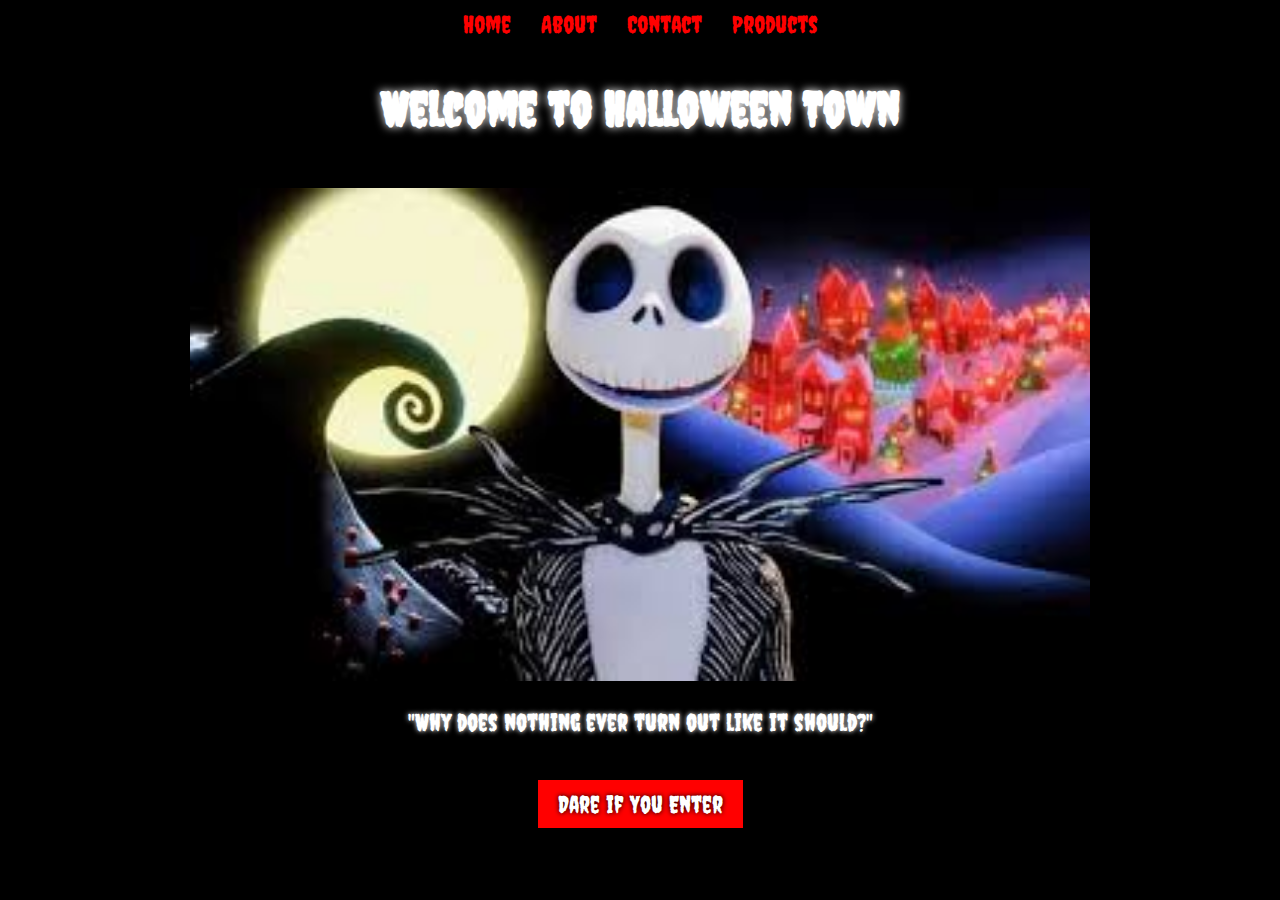
<file: index.html>
<!DOCTYPE html>
<html lang="en">
<head>
    <meta charset="UTF-8">
    <meta name="viewport" content="width=device-width, initial-scale=1.0">
    <title>Jack Skellington</title>
    <link rel="stylesheet" href="style.css">
    <link href="https://fonts.googleapis.com/css2?family=Creepster&display=swap" rel="stylesheet">
    <style>
        nav {
            background: black;
            padding: 10px;
            text-align: center;
        }
        nav ul {
            list-style: none;
            padding: 0;
            margin: 0;
            display: flex;
            justify-content: center;
        }
        nav ul li {
            margin: 0 15px;
        }
        nav ul li a {
            color: red;
            text-decoration: none;
            font-size: 1.5rem;
            font-family: 'Creepster', cursive;
        }
        nav ul li a:hover {
            text-shadow: 0 0 5px white;
        }
    </style>
</head>
<body>
    <nav>
        <ul>
            <li><a href="index.html">Home</a></li>
            <li><a href="about.html">About</a></li>
            <li><a href="contact.html">Contact</a></li>
            <li><a href="Products.html">Products</a></li>
        </ul>
    </nav>
    <h1>Welcome to Halloween Town</h1>
    <img src="images/jack.png" alt="Jack Skellington">
    <p>"Why does nothing ever turn out like it should?"</p>
    <button onclick="location.href='darkness.html'" style="background-color: red; color: white; font-size: 1.5rem; border: none; padding: 10px 20px; margin-top: 20px; cursor: pointer; font-family: 'Creepster', cursive; text-shadow: 0 0 5px black;">Dare if You Enter</button>
    <script>
        function enterDare() {
            alert('You have been warned! Welcome to the darkness...');
        }
    </script>
</body>
</html>
</file>
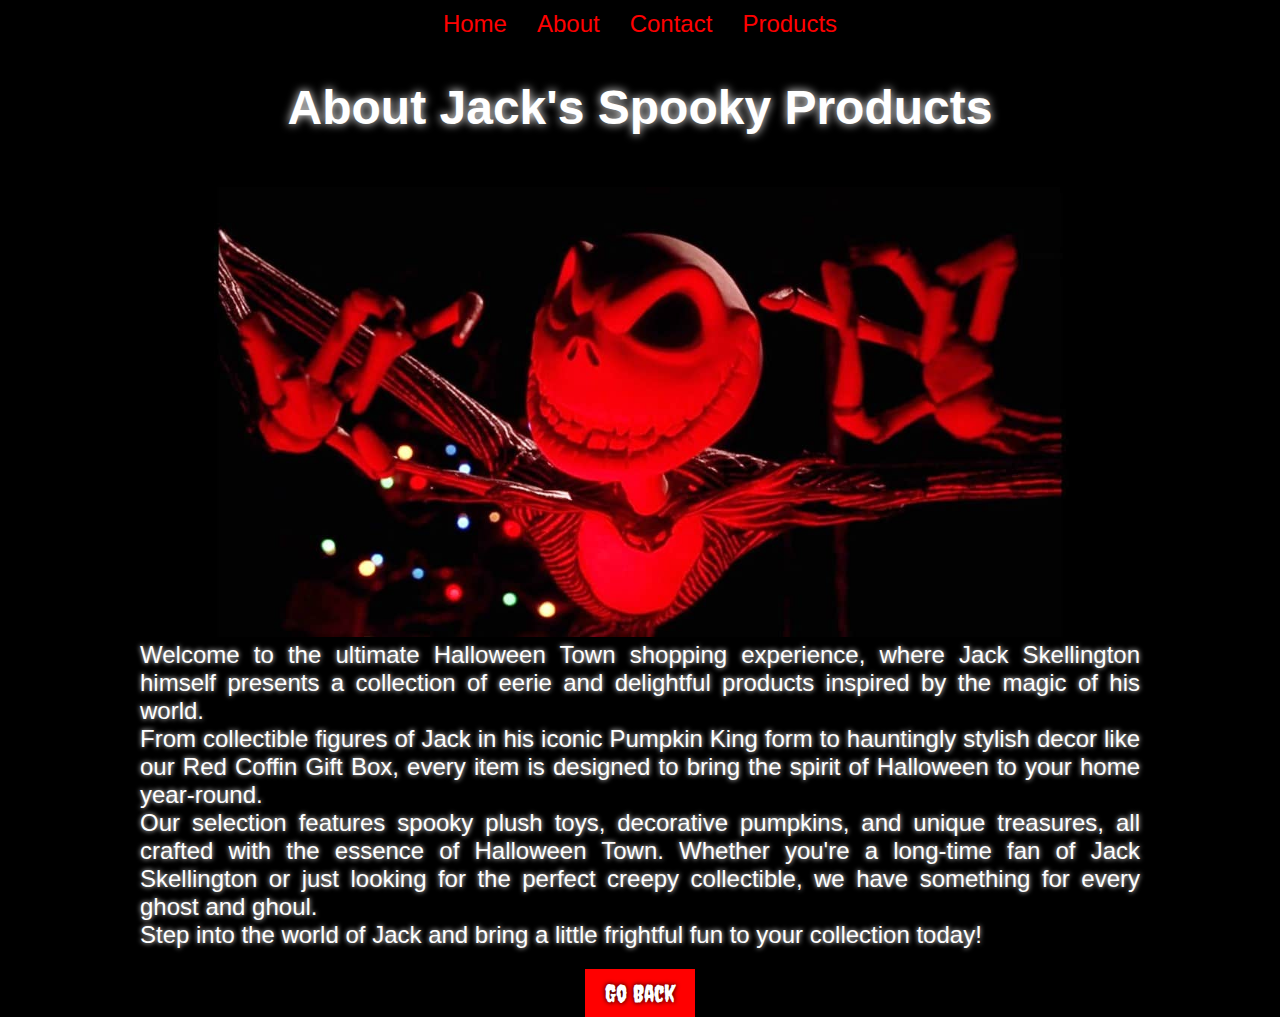
<file: about.html>
<!DOCTYPE html>
<html lang="en">
<head>
    <meta charset="UTF-8">
    <meta name="viewport" content="width=device-width, initial-scale=1.0">
    <title>About Jack Skellington</title>
    <link rel="stylesheet" href="style.css">
    <link href="https://fonts.googleapis.com/css2?family=Creepster&display=swap" rel="stylesheet">
<style>
        nav {
            background: black;
            padding: 10px;
            text-align: center;
        }
        nav ul {
            list-style: none;
            padding: 0;
            margin: 0;
            display: flex;
            justify-content: center;
        }
        nav ul li {
            margin: 0 15px;
        }
        nav ul li a {
            color: red;
            text-decoration: none;
            font-size: 1.5rem;
            font-family: 'Creepster', cursive;
        }
        nav ul li a:hover {
            text-shadow: 0 0 5px white;
        }
    </style>
<style>
        nav {
            background: black;
            padding: 10px;
            text-align: center;
        }
        nav ul {
            list-style: none;
            padding: 0;
            margin: 0;
            display: flex;
            justify-content: center;
        }
        nav ul li {
            margin: 0 15px;
        }
        nav ul li a {
            color: red;
            text-decoration: none;
            font-size: 1.5rem;
            font-family: Arial, sans-serif;
        }
        nav ul li a:hover {
            text-shadow: 0 0 5px white;
        }
        body {
            text-align: center;
            font-family: 'Verdana', sans-serif;

        }
        p {
            max-width: 1000px;
            margin: 0 auto;
            text-align: justify;
        }
    </style>
</head>
<body>
    <nav>
        <ul>
            <li><a href="index.html">Home</a></li>
            <li><a href="about.html">About</a></li>
            <li><a href="contact.html">Contact</a></li>
            <li><a href="Products">Products</a></li>
        </ul>
    </nav>
    
    <h1>About Jack's Spooky Products</h1>
    <img src="images/spider.jpg" alt="Jack Skellington" width="300px">


    <p>Welcome to the ultimate Halloween Town shopping experience, where Jack Skellington himself presents a collection of eerie and delightful products inspired by the magic of his world.</p>
    <p>From collectible figures of Jack in his iconic Pumpkin King form to hauntingly stylish decor like our Red Coffin Gift Box, every item is designed to bring the spirit of Halloween to your home year-round.</p>
    <p>Our selection features spooky plush toys, decorative pumpkins, and unique treasures, all crafted with the essence of Halloween Town. Whether you're a long-time fan of Jack Skellington or just looking for the perfect creepy collectible, we have something for every ghost and ghoul.</p>
    <p>Step into the world of Jack and bring a little frightful fun to your collection today!</p>
    
    <button onclick="goBack()" style="background-color: red; color: white; font-size: 1.5rem; border: none; padding: 10px 20px; margin-top: 20px; cursor: pointer; font-family: 'Creepster', cursive; text-shadow: 0 0 5px black;">Go Back</button>
    
    <script>
        function goBack() {
            window.location.href = 'index.html';
        }
    </script>
</body>
</html>
</file>
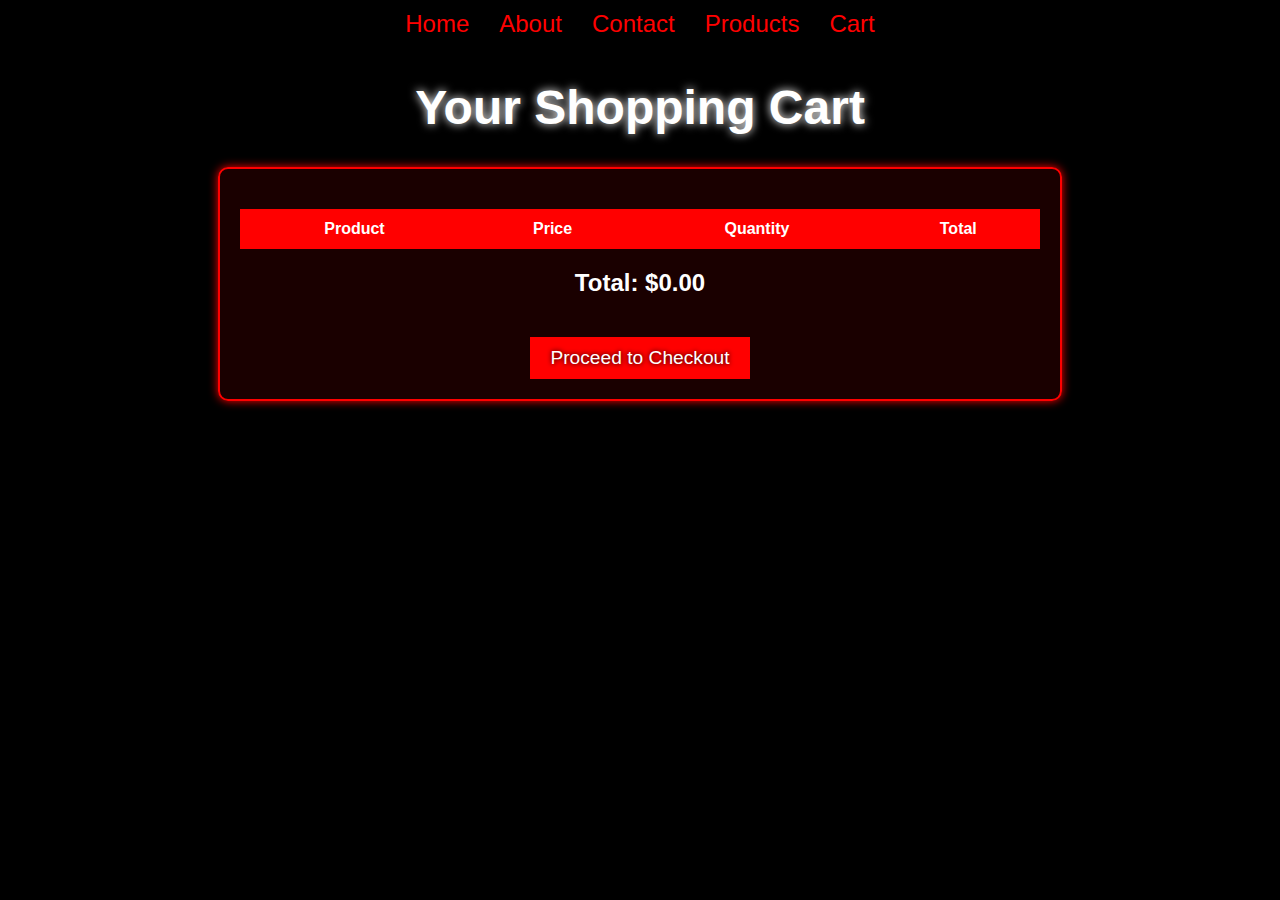
<file: cart.html>
<!DOCTYPE html>
<html lang="en">
<head>
    <meta charset="UTF-8">
    <meta name="viewport" content="width=device-width, initial-scale=1.0">
    <title>Shopping Cart</title>
    <link rel="stylesheet" href="style.css">
    <link href="https://fonts.googleapis.com/css2?family=Creepster&display=swap" rel="stylesheet">
    <style>
        nav {
            background: black;
            padding: 10px;
            text-align: center;
        }
        nav ul {
            list-style: none;
            padding: 0;
            margin: 0;
            display: flex;
            justify-content: center;
        }
        nav ul li {
            margin: 0 15px;
        }
        nav ul li a {
            color: red;
            text-decoration: none;
            font-size: 1.5rem;
            font-family: Arial, sans-serif;
        }
        nav ul li a:hover {
            text-shadow: 0 0 5px white;
        }
        body {
            text-align: center;
            font-family: Arial, sans-serif;
            background-color: black;
            color: white;
        }
        .cart-container {
            max-width: 800px;
            margin: 30px auto;
            background: rgba(255, 0, 0, 0.1);
            padding: 20px;
            border: 2px solid red;
            box-shadow: 0 0 10px red;
            border-radius: 10px;
        }
        table {
            width: 100%;
            border-collapse: collapse;
            margin-top: 20px;
        }
        th, td {
            border: 1px solid red;
            padding: 10px;
            text-align: center;
        }
        th {
            background: red;
            color: white;
        }
        .checkout-btn {
            background-color: red;
            color: white;
            font-size: 1.2rem;
            border: none;
            padding: 10px 20px;
            cursor: pointer;
            text-shadow: 0 0 5px black;
            margin-top: 20px;
        }
    </style>
</head>
<body>
    <nav>
        <ul>
            <li><a href="index.html">Home</a></li>
            <li><a href="about.html">About</a></li>
            <li><a href="contact.html">Contact</a></li>
            <li><a href="products.html">Products</a></li>
            <li><a href="cart.html">Cart</a></li>
        </ul>
    </nav>
    
    <h1>Your Shopping Cart</h1>
    <div class="cart-container">
        <table>
            <thead>
                <tr>
                    <th>Product</th>
                    <th>Price</th>
                    <th>Quantity</th>
                    <th>Total</th>
                </tr>
            </thead>
            <tbody id="cart-items">
                <!-- Items will be added dynamically -->
            </tbody>
        </table>
        <h2>Total: $<span id="cart-total">0.00</span></h2>
        <button class="checkout-btn">Proceed to Checkout</button>
    </div>
    
    <script>
        let cart = JSON.parse(localStorage.getItem("cart")) || [];
        const cartItemsContainer = document.getElementById("cart-items");
        const cartTotal = document.getElementById("cart-total");

        function updateCart() {
            cartItemsContainer.innerHTML = "";
            let total = 0;
            cart.forEach((item, index) => {
                let row = `<tr>
                    <td>${item.name}</td>
                    <td>$${item.price.toFixed(2)}</td>
                    <td>${item.quantity}</td>
                    <td>$${(item.price * item.quantity).toFixed(2)}</td>
                </tr>`;
                cartItemsContainer.innerHTML += row;
                total += item.price * item.quantity;
            });
            cartTotal.textContent = total.toFixed(2);
        }
        updateCart();
    </script>
</body>
</html>
</file>
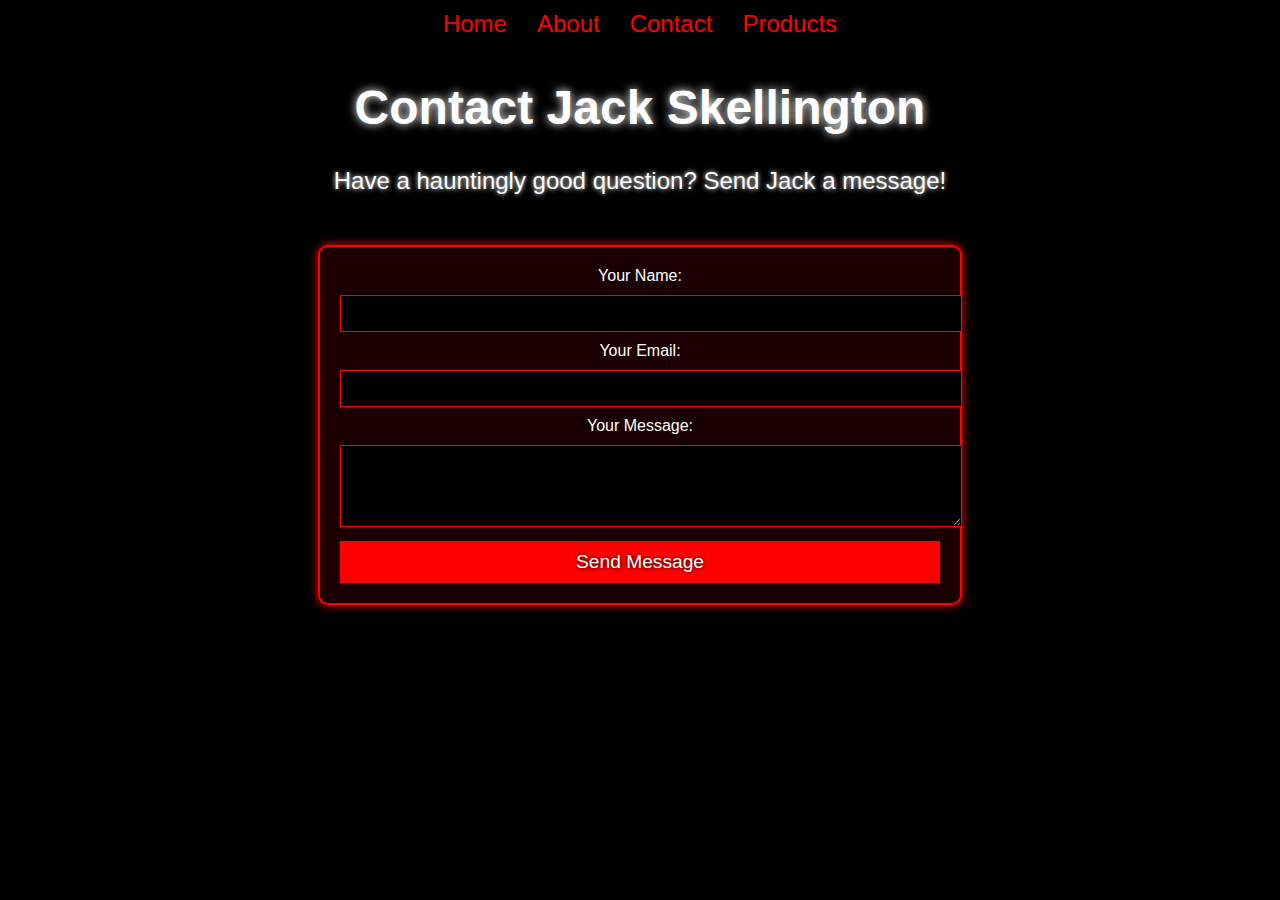
<file: contact.html>
<!DOCTYPE html>
<html lang="en">
<head>
    <meta charset="UTF-8">
    <meta name="viewport" content="width=device-width, initial-scale=1.0">
    <title>Contact Jack Skellington</title>
    <link rel="stylesheet" href="style.css">
    <link href="https://fonts.googleapis.com/css2?family=Creepster&display=swap" rel="stylesheet">
    <style>
        nav {
            background: black;
            padding: 10px;
            text-align: center;
        }
        nav ul {
            list-style: none;
            padding: 0;
            margin: 0;
            display: flex;
            justify-content: center;
        }
        nav ul li {
            margin: 0 15px;
        }
        nav ul li a {
            color: red;
            text-decoration: none;
            font-size: 1.5rem;
            font-family: Arial, sans-serif;
        }
        nav ul li a:hover {
            text-shadow: 0 0 5px white;
        }
        body {
            text-align: center;
            font-family: Arial, sans-serif;
            background-color: black;
            color: white;
        }
        .contact-container {
            max-width: 600px;
            margin: 50px auto;
            padding: 20px;
            background: rgba(255, 0, 0, 0.1);
            border: 2px solid red;
            border-radius: 10px;
            box-shadow: 0 0 10px red;
        }
        .contact-container input, .contact-container textarea {
            width: 100%;
            padding: 10px;
            margin: 10px 0;
            background: black;
            color: white;
            border: 1px solid red;
        }
        .contact-container button {
            background-color: red;
            color: white;
            font-size: 1.2rem;
            border: none;
            padding: 10px 20px;
            cursor: pointer;
            text-shadow: 0 0 5px black;
            width: 100%;
        }
    </style>
</head>
<body>
    <nav>
        <ul>
            <li><a href="index.html">Home</a></li>
            <li><a href="about.html">About</a></li>
            <li><a href="contact.html">Contact</a></li>
            <li><a href="products.html">Products</a></li>
        </ul>
    </nav>
    
    <h1>Contact Jack Skellington</h1>
    <p>Have a hauntingly good question? Send Jack a message!</p>
    
    <div class="contact-container">
        <form action="https://formspree.io/f/xldgqzgb" method="POST">
            <label for="name">Your Name:</label>
            <input type="text" id="name" name="name" required>
            
            <label for="email">Your Email:</label>
            <input type="email" id="email" name="email" required>
            
            <label for="message">Your Message:</label>
            <textarea id="message" name="message" rows="4" required></textarea>
            
            <button type="submit">Send Message</button>
        </form>
    </div>
    
    <script>
        function goBack() {
            window.location.href = 'index.html';
        }
    </script>
</body>
</html>
</file>
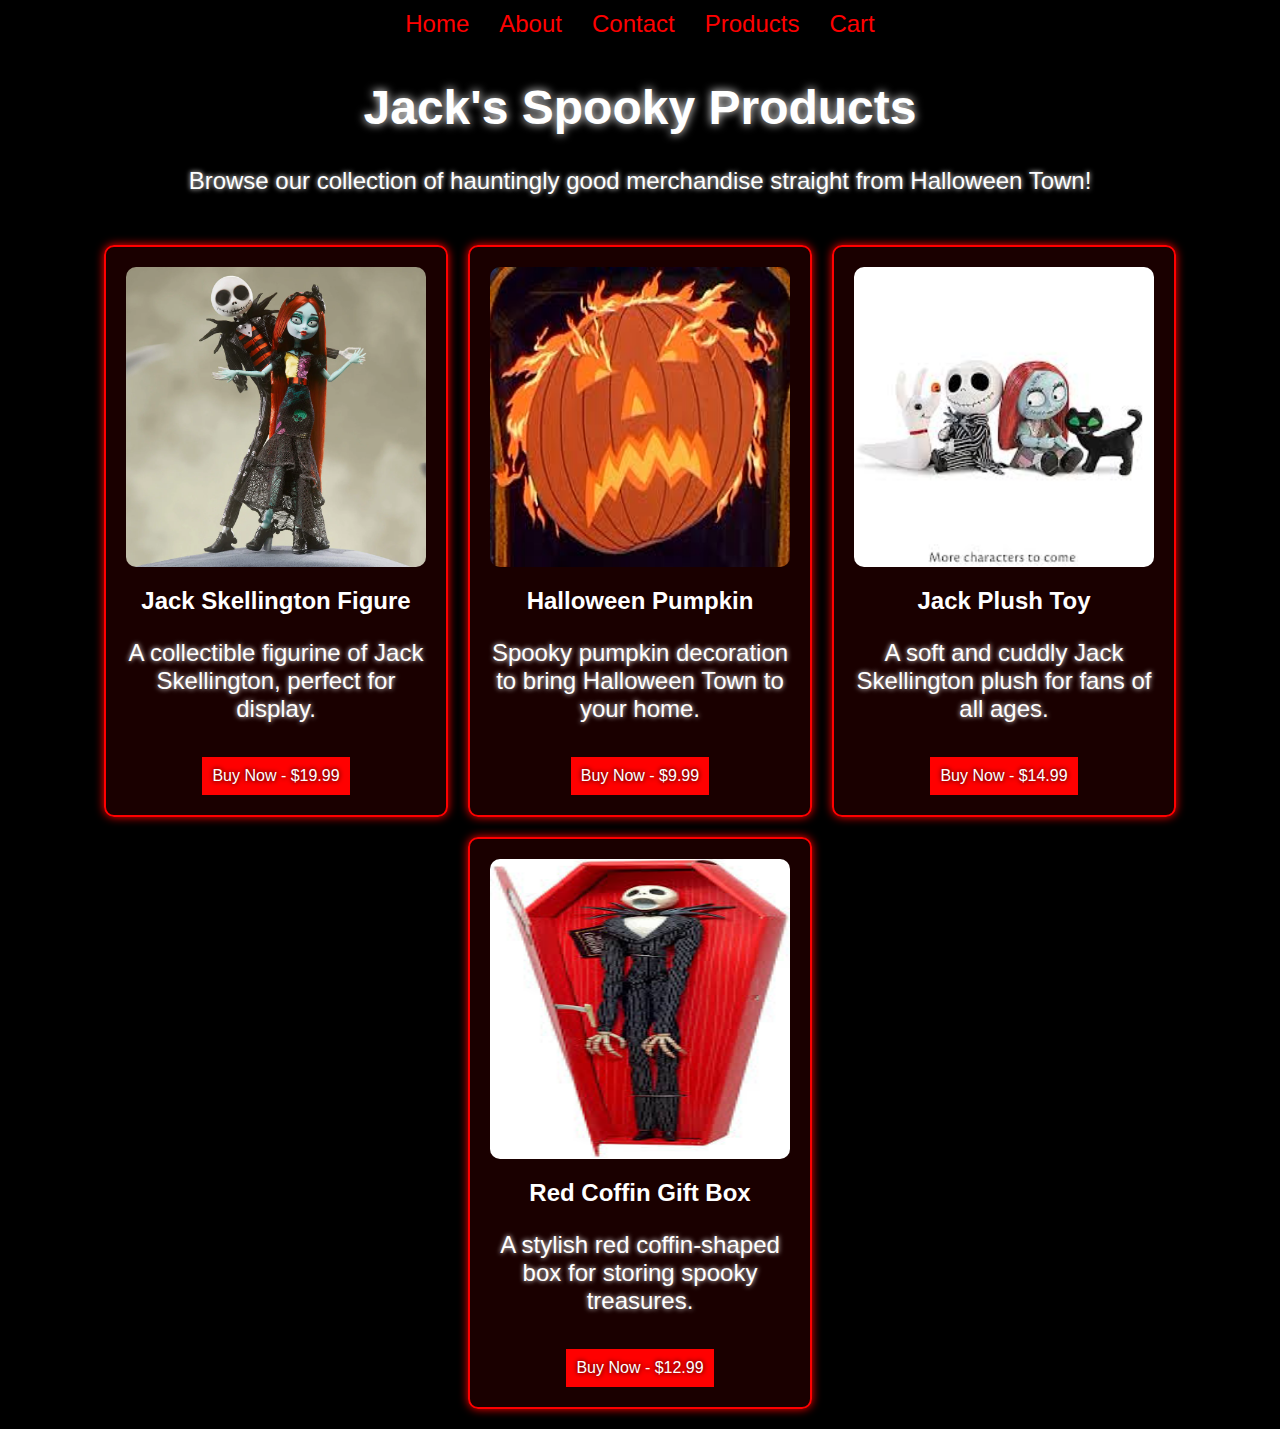
<file: products.html>
<!DOCTYPE html>
<html lang="en">
<head>
    <meta charset="UTF-8">
    <meta name="viewport" content="width=device-width, initial-scale=1.0">
    <title>Jack's Spooky Products</title>
    <link rel="stylesheet" href="style.css">
    <link href="https://fonts.googleapis.com/css2?family=Creepster&display=swap" rel="stylesheet">
    <style>
        nav {
            background: black;
            padding: 10px;
            text-align: center;
        }
        nav ul {
            list-style: none;
            padding: 0;
            margin: 0;
            display: flex;
            justify-content: center;
        }
        nav ul li {
            margin: 0 15px;
        }
        nav ul li a {
            color: red;
            text-decoration: none;
            font-size: 1.5rem;
            font-family: Arial, sans-serif;
        }
        nav ul li a:hover {
            text-shadow: 0 0 5px white;
        }
        body {
            text-align: center;
            font-family: Arial, sans-serif;
            background-color: black;
            color: white;
        }
        .products-container {
            display: flex;
            flex-wrap: wrap;
            justify-content: center;
            gap: 20px;
            margin-top: 30px;
            padding: 20px;
        }
        .product {
            background: rgba(255, 0, 0, 0.1);
            border: 2px solid red;
            border-radius: 10px;
            box-shadow: 0 0 10px red;
            padding: 20px;
            width: 300px;
            text-align: center;
            min-height: 400px;
        }
        .product img {
            width: 300px;
            height: 300px;
            border-radius: 10px;
            display: block;
            margin: 0 auto;
        }
        .product button {
            background-color: red;
            color: white;
            font-size: 1rem;
            border: none;
            padding: 10px;
            cursor: pointer;
            text-shadow: 0 0 5px black;
            margin-top: 10px;
        }
    </style>
</head>
<body>
    <nav>
        <ul>
            <li><a href="index.html">Home</a></li>
            <li><a href="about.html">About</a></li>
            <li><a href="contact.html">Contact</a></li>
            <li><a href="products.html">Products</a></li>
            <li><a href="cart.html">Cart</a></li>
        </ul>
    </nav>
    
    <h1>Jack's Spooky Products</h1>
    <p>Browse our collection of hauntingly good merchandise straight from Halloween Town!</p>
    
    <div class="products-container" id="products">
        <div class="product" data-name="Jack Skellington Figure" data-price="19.99">
            <img src="images/figure.png" alt="Jack Skellington Figure">
            <h2>Jack Skellington Figure</h2>
            <p>A collectible figurine of Jack Skellington, perfect for display.</p>
            <button onclick="addToCart(this)">Buy Now - $19.99</button>
        </div>
        <div class="product" data-name="Halloween Pumpkin" data-price="9.99">
            <img src="images/pumkin.png" alt="Pumpkin Decor">
            <h2>Halloween Pumpkin</h2>
            <p>Spooky pumpkin decoration to bring Halloween Town to your home.</p>
            <button onclick="addToCart(this)">Buy Now - $9.99</button>
        </div>
        <div class="product" data-name="Jack Plush Toy" data-price="14.99">
            <img src="images/smallplush.png" alt="Small Plush Toy">
            <h2>Jack Plush Toy</h2>
            <p>A soft and cuddly Jack Skellington plush for fans of all ages.</p>
            <button onclick="addToCart(this)">Buy Now - $14.99</button>
        </div>
        <div class="product" data-name="Red Coffin Gift Box" data-price="12.99">
            <img src="images/redcoffin.png" alt="Red Coffin Box">
            <h2>Red Coffin Gift Box</h2>
            <p>A stylish red coffin-shaped box for storing spooky treasures.</p>
            <button onclick="addToCart(this)">Buy Now - $12.99</button>
        </div>
    </div>

    <script>
        function addToCart(button) {
            let product = button.parentElement;
            let name = product.getAttribute("data-name");
            let price = parseFloat(product.getAttribute("data-price"));
            
            let cart = JSON.parse(localStorage.getItem("cart")) || [];
            let existingItem = cart.find(item => item.name === name);
            
            if (existingItem) {
                existingItem.quantity += 1;
            } else {
                cart.push({ name: name, price: price, quantity: 1 });
            }
            
            localStorage.setItem("cart", JSON.stringify(cart));
            alert(`${name} has been added to your cart!`);
        }
    </script>
</body>
</html>
</file>
<file: style.css>
body {
    background-color: black;
    color: white;
    text-align: center;
    font-family: 'Creepster', cursive;
    margin: 0;
    padding: 0;
}

h1 {
    font-size: 3rem;
    text-shadow: 0 0 10px white;
    animation: flicker 1.5s infinite alternate;
}

@keyframes flicker {
    0% { opacity: 1; }
    50% { opacity: 0.7; }
    100% { opacity: 1; }
}

img {
    width: 900px;
    height: auto;
    margin-top: 20px;
}

p {
    font-size: 1.5rem;
    text-shadow: 0 0 5px white;
}
@keyframes fog {
    0% { opacity: 0.3; transform: translateX(-10px); }
    50% { opacity: 0.7; transform: translateX(10px); }
    100% { opacity: 0.3; transform: translateX(-10px); }
}

@keyframes fog {
    0% { opacity: 0.3; transform: translateX(-10px); }
    50% { opacity: 0.7; transform: translateX(10px); }
    100% { opacity: 0.3; transform: translateX(-10px); }
}
</file>
